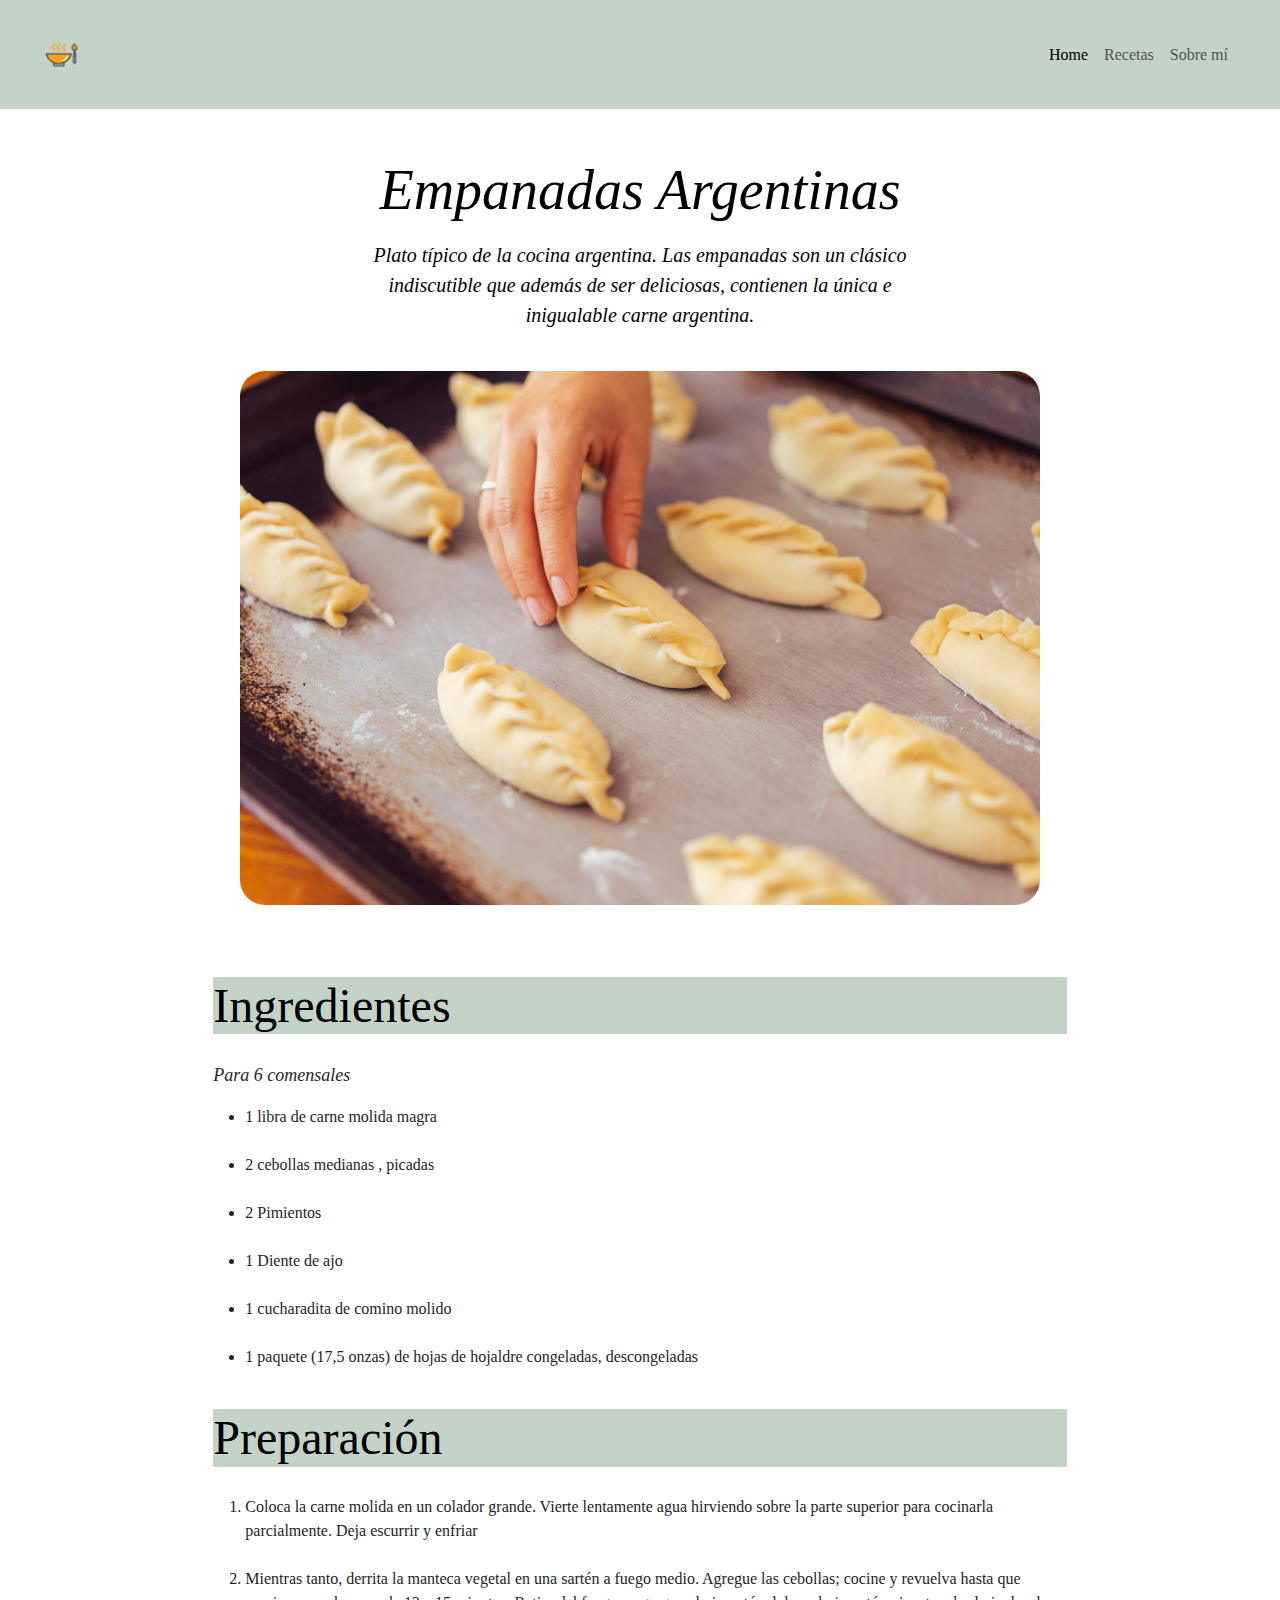
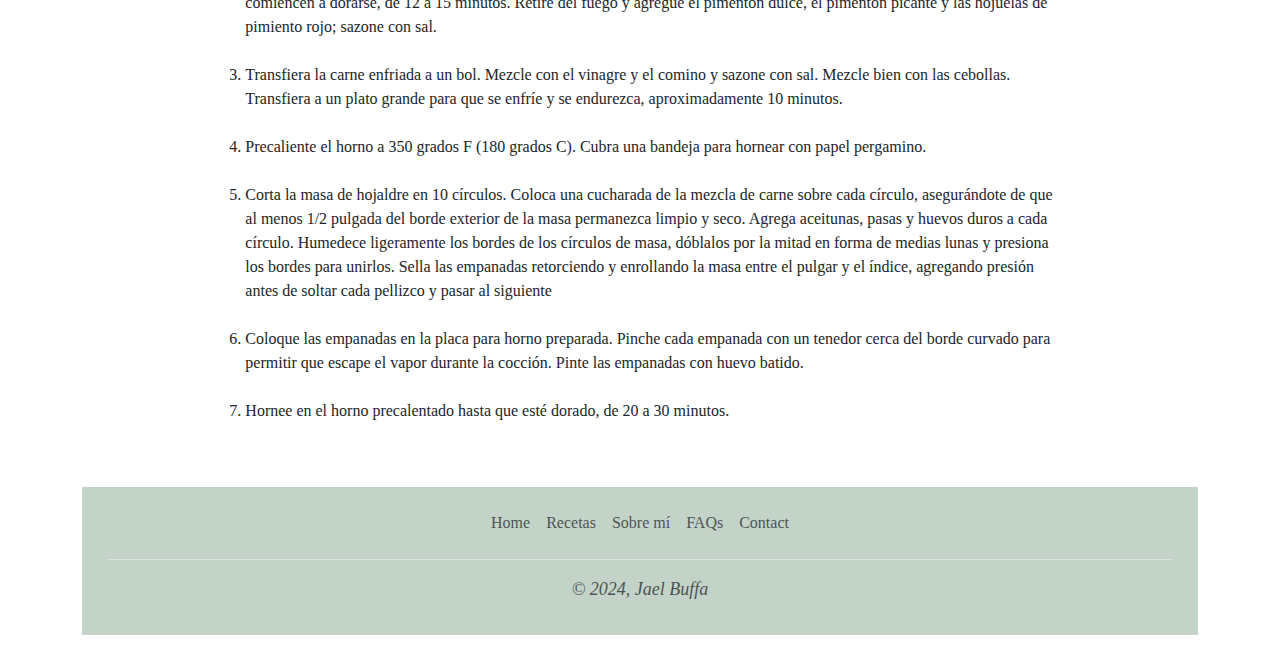
<file: Recipes/Empanadas.html>
<!DOCTYPE html>
<html lang="en">
<head>
    <meta charset="UTF-8">
    <meta name="viewport" content="width=device-width, initial-scale=1.0">
    <title>Empanadas Argentinas</title>
    <link href="https://cdn.jsdelivr.net/npm/bootstrap@5.3.3/dist/css/bootstrap.min.css" rel="stylesheet" integrity="sha384-QWTKZyjpPEjISv5WaRU9OFeRpok6YctnYmDr5pNlyT2bRjXh0JMhjY6hW+ALEwIH" crossorigin="anonymous">
    <link rel="stylesheet" href="../style.css">
</head>
<body>
    <nav class="navbar navbar-expand-md">
        <div class="container-fluid">
          <button class="navbar-toggler" type="button" data-bs-toggle="collapse" data-bs-target="#navbarTogglerDemo01" aria-controls="navbarTogglerDemo01" aria-expanded="false" aria-label="Toggle navigation">
            <span class="navbar-toggler-icon"></span>
          </button>
          <div class="collapse navbar-collapse" id="navbarTogglerDemo01">
            <a class="navbar-brand" href="#">
              <img src="../Images/food (1).png" width="35px" height="35px" style="
              margin-top: 0px;">
            </a>
            <ul class="navbar-nav d-flex justify-content-center align-items-center">
              <li class="nav-item">
                <a class="nav-link active" aria-current="page" href="../index.html">Home</a>
              </li>
              <li class="nav-item">
                <a class="nav-link" href="#">Recetas</a>
              </li>
              <li class="nav-item">
                <a class="nav-link" href="#">Sobre mí</a>
              </li>
            </ul>
          </div>
        </div>
      </nav>
     <div class="titleemp">
      <div class="p-4 p-md-5 mb-4 rounded text-body-emphasis">
        <div class="col-lg-6 px-0">
          <h1 class="display-4 fst-italic">Empanadas Argentinas</h1>
          <p class="lead my-3">Plato típico de la cocina argentina. Las empanadas son un clásico indiscutible que además de ser deliciosas, contienen la única e inigualable carne argentina.</p>
        </div>
        <div class="empanadas">
          <img src="../Images/pexels-cristian-rojas-8279639.jpg" width="800px">
        </div>
     </div>
    </div>
      <div class="empanadasbystep">
      <div class="col-md-8">
          <h2 class="display-5 link-body-emphasis mb-1">Ingredientes</h2><br>
          <p class="blog-post-meta">Para 6 comensales</p>

          <ul>
            <li>1 libra de carne molida magra</li><br>
            <li>2 cebollas medianas , picadas</li><br>
            <li>2 Pimientos</li><br>
            <li>1 Diente de ajo</li><br>
            <li>1 cucharadita de comino molido</li><br>
            <li>1 paquete (17,5 onzas) de hojas de hojaldre congeladas, descongeladas</li><br>
            </ul>
  
          <h2 class="display-5 link-body-emphasis mb-1">Preparación</h2><br>
          <ol>
            <li>Coloca la carne molida en un colador grande. Vierte lentamente agua hirviendo sobre la parte superior para cocinarla parcialmente. Deja escurrir y enfriar</li><br>
            <li>Mientras tanto, derrita la manteca vegetal en una sartén a fuego medio. Agregue las cebollas; cocine y revuelva hasta que comiencen a dorarse, de 12 a 15 minutos. Retire del fuego y agregue el pimentón dulce, el pimentón picante y las hojuelas de pimiento rojo; sazone con sal.</li><br>
            <li>Transfiera la carne enfriada a un bol. Mezcle con el vinagre y el comino y sazone con sal. Mezcle bien con las cebollas. Transfiera a un plato grande para que se enfríe y se endurezca, aproximadamente 10 minutos.</li><br>
            <li>Precaliente el horno a 350 grados F (180 grados C). Cubra una bandeja para hornear con papel pergamino.</li><br>
            <li>Corta la masa de hojaldre en 10 círculos. Coloca una cucharada de la mezcla de carne sobre cada círculo, asegurándote de que al menos 1/2 pulgada del borde exterior de la masa permanezca limpio y seco. Agrega aceitunas, pasas y huevos duros a cada círculo. Humedece ligeramente los bordes de los círculos de masa, dóblalos por la mitad en forma de medias lunas y presiona los bordes para unirlos. Sella las empanadas retorciendo y enrollando la masa entre el pulgar y el índice, agregando presión antes de soltar cada pellizco y pasar al siguiente</li><br>
            <li>Coloque las empanadas en la placa para horno preparada. Pinche cada empanada con un tenedor cerca del borde curvado para permitir que escape el vapor durante la cocción. Pinte las empanadas con huevo batido.</li><br>
            <li>Hornee en el horno precalentado hasta que esté dorado, de 20 a 30 minutos.</li><br>
        </ol>
      </div>
    </div>

    <div class="container">
        <footer class="py-3 my-4">
          <ul class="nav justify-content-center border-bottom pb-3 mb-3">
            <li class="nav-item"><a href="../index.html" class="nav-link px-2 text-body-secondary">Home</a></li>
            <li class="nav-item"><a href="#" class="nav-link px-2 text-body-secondary">Recetas</a></li>
            <li class="nav-item"><a href="#" class="nav-link px-2 text-body-secondary">Sobre mí</a></li>
            <li class="nav-item"><a href="#" class="nav-link px-2 text-body-secondary">FAQs</a></li>
            <li class="nav-item"><a href="#" class="nav-link px-2 text-body-secondary">Contact</a></li>
          </ul>
          <p class="text-center text-body-secondary">© 2024, Jael Buffa</p>
        </footer>
      </div>

    <script src="https://cdn.jsdelivr.net/npm/bootstrap@5.3.3/dist/js/bootstrap.bundle.min.js" integrity="sha384-YvpcrYf0tY3lHB60NNkmXc5s9fDVZLESaAA55NDzOxhy9GkcIdslK1eN7N6jIeHz" crossorigin="anonymous"></script>
    
</body>
</html>
</file>
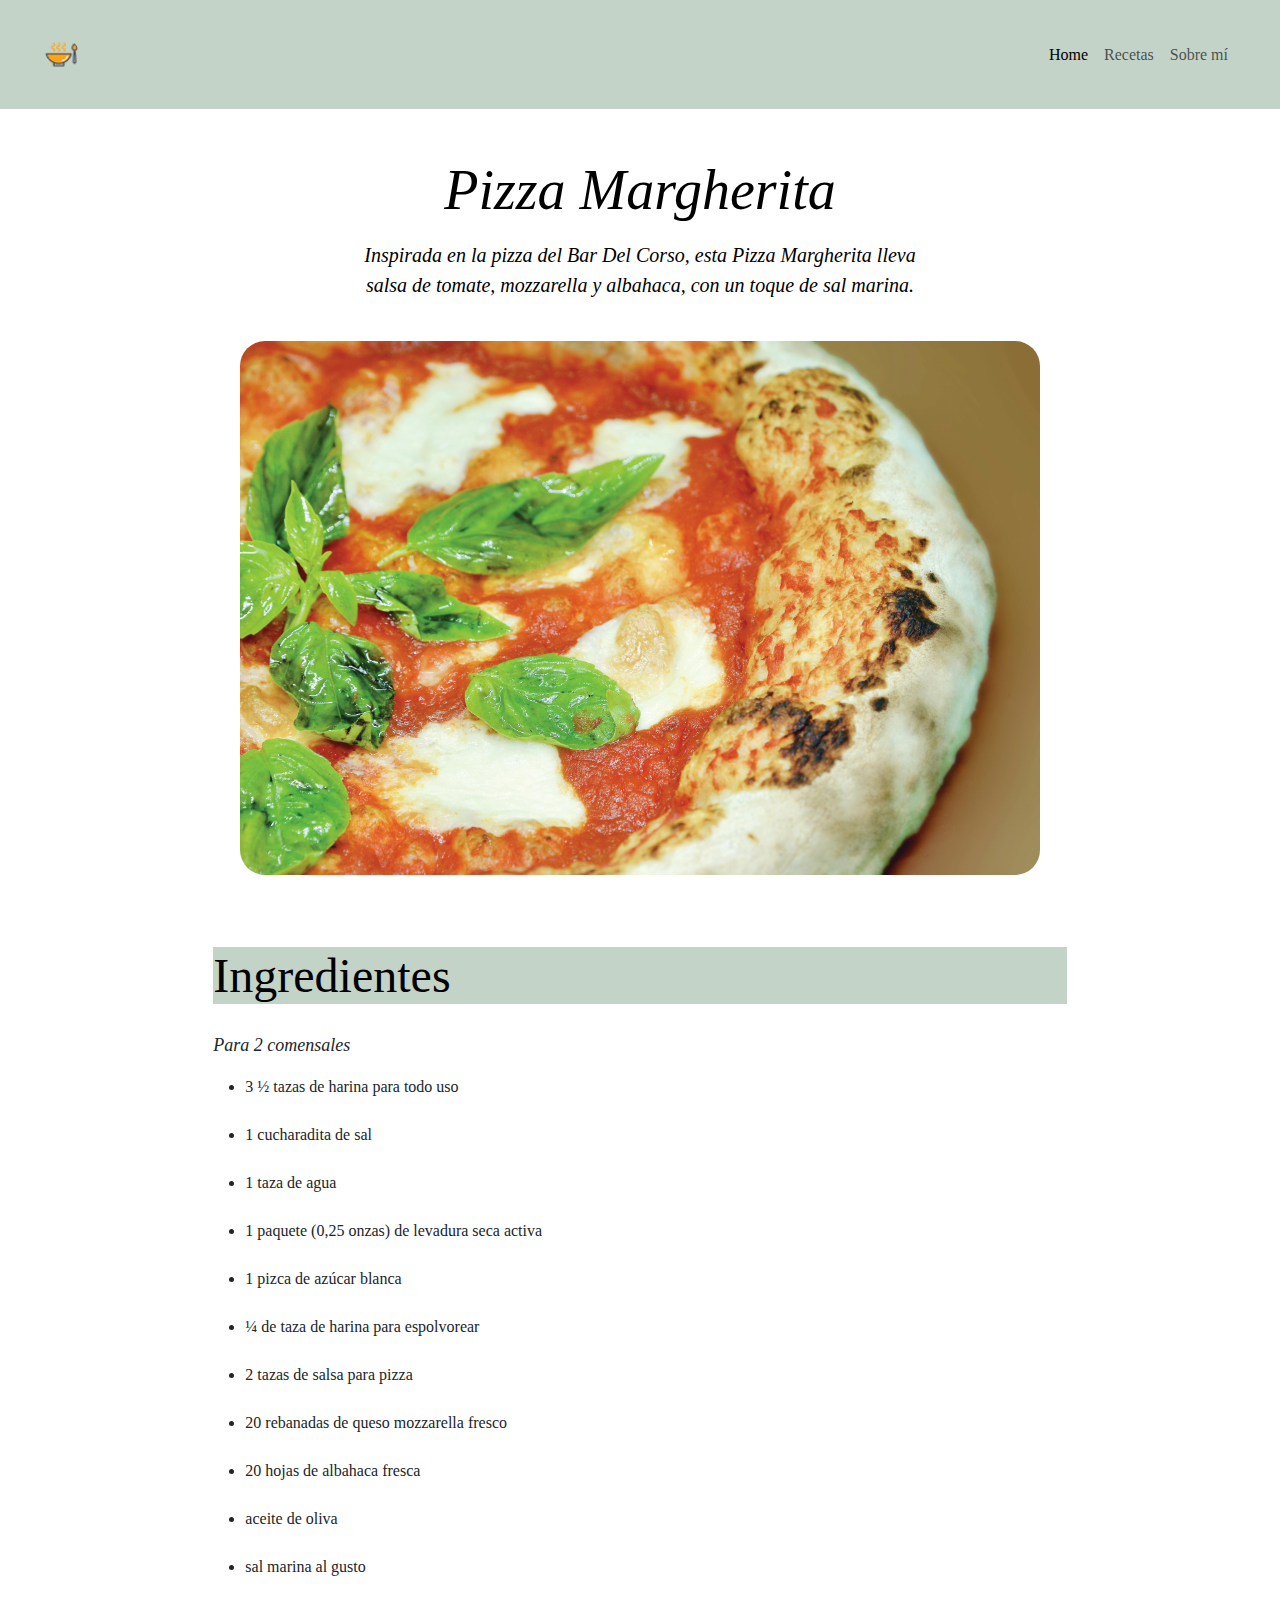
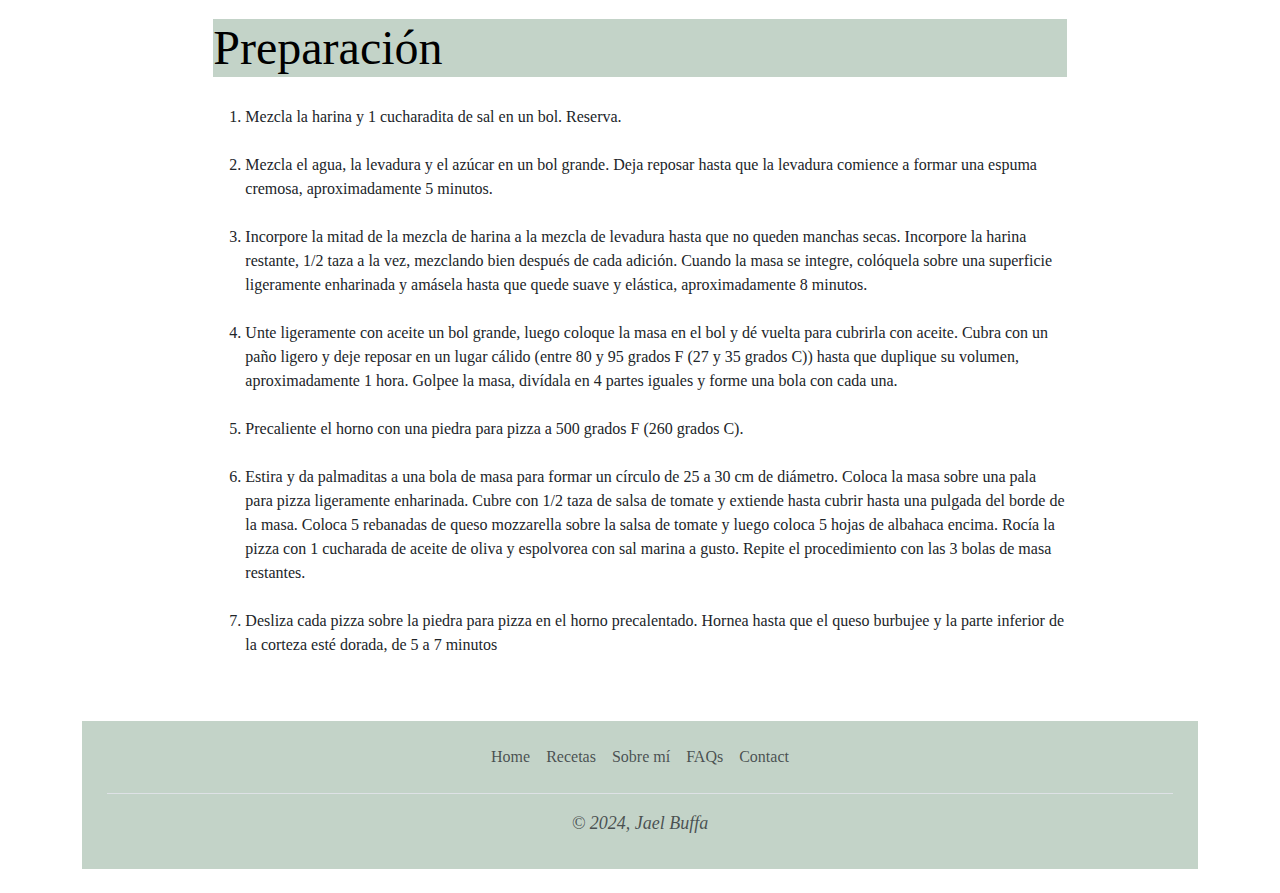
<file: Recipes/Pizza.html>
<!DOCTYPE html>
<html lang="en">
<head>
    <meta charset="UTF-8">
    <meta name="viewport" content="width=device-width, initial-scale=1.0">
    <title>Pizza Margherita</title>
    <link href="https://cdn.jsdelivr.net/npm/bootstrap@5.3.3/dist/css/bootstrap.min.css" rel="stylesheet" integrity="sha384-QWTKZyjpPEjISv5WaRU9OFeRpok6YctnYmDr5pNlyT2bRjXh0JMhjY6hW+ALEwIH" crossorigin="anonymous">
    <link rel="stylesheet" href="../style.css">
</head>
<body>
    <nav class="navbar navbar-expand-md">
        <div class="container-fluid">
          <button class="navbar-toggler" type="button" data-bs-toggle="collapse" data-bs-target="#navbarTogglerDemo01" aria-controls="navbarTogglerDemo01" aria-expanded="false" aria-label="Toggle navigation">
            <span class="navbar-toggler-icon"></span>
          </button>
          <div class="collapse navbar-collapse" id="navbarTogglerDemo01">
            <a class="navbar-brand" href="#">
              <img src="../Images/food (1).png" width="35px" height="35px" style="
              margin-top: 0px;">
            </a>
            <ul class="navbar-nav d-flex justify-content-center align-items-center">
              <li class="nav-item">
                <a class="nav-link active" aria-current="page" href="../index.html">Home</a>
              </li>
              <li class="nav-item">
                <a class="nav-link" href="#">Recetas</a>
              </li>
              <li class="nav-item">
                <a class="nav-link" href="#">Sobre mí</a>
              </li>
            </ul>
          </div>
        </div>
      </nav>

      <div class="titleemp">
        <div class="p-4 p-md-5 mb-4 rounded text-body-emphasis">
          <div class="col-lg-6 px-0">
            <h1 class="display-4 fst-italic">Pizza Margherita</h1>
            <p class="lead my-3">Inspirada en la pizza del Bar Del Corso, esta Pizza Margherita lleva salsa de tomate, mozzarella y albahaca, con un toque de sal marina.</p>
          </div>
          <div class="pizza">
              <img src="../Images/pexels-mographe-29609013.jpg" width="800px">
          </div>
        </div>
      </div>

      <div class="empanadasbystep">
        <div class="col-md-8">
            <h2 class="display-5 link-body-emphasis mb-1">Ingredientes</h2><br>
            <p class="blog-post-meta">Para 2 comensales</p>
  
            <ul>
                <li>3 ½ tazas de harina para todo uso</li><br>
                <li>1 cucharadita de sal</li><br>
                <li>1 taza de agua</li><br>
                <li>1 paquete (0,25 onzas) de levadura seca activa</li><br>
                <li>1 pizca de azúcar blanca</li><br>
                <li>¼ de taza de harina para espolvorear</li><br>
                <li>2 tazas de salsa para pizza</li><br>
                <li>20 rebanadas de queso mozzarella fresco</li><br>
                <li>20 hojas de albahaca fresca</li><br>
                <li>aceite de oliva</li><br>
                <li>sal marina al gusto</li><br>
            </ul>
    
            <h2 class="display-5 link-body-emphasis mb-1">Preparación</h2><br>
            <ol>
                <li>Mezcla la harina y 1 cucharadita de sal en un bol. Reserva.</li><br>
                <li>Mezcla el agua, la levadura y el azúcar en un bol grande. Deja reposar hasta que la levadura comience a formar una espuma cremosa, aproximadamente 5 minutos.</li><br>
                <li>Incorpore la mitad de la mezcla de harina a la mezcla de levadura hasta que no queden manchas secas. Incorpore la harina restante, 1/2 taza a la vez, mezclando bien después de cada adición. Cuando la masa se integre, colóquela sobre una superficie ligeramente enharinada y amásela hasta que quede suave y elástica, aproximadamente 8 minutos.</li><br>
                <li>Unte ligeramente con aceite un bol grande, luego coloque la masa en el bol y dé vuelta para cubrirla con aceite. Cubra con un paño ligero y deje reposar en un lugar cálido (entre 80 y 95 grados F (27 y 35 grados C)) hasta que duplique su volumen, aproximadamente 1 hora. Golpee la masa, divídala en 4 partes iguales y forme una bola con cada una.</li><br>
                <li>Precaliente el horno con una piedra para pizza a 500 grados F (260 grados C).</li><br>
                <li>Estira y da palmaditas a una bola de masa para formar un círculo de 25 a 30 cm de diámetro. Coloca la masa sobre una pala para pizza ligeramente enharinada. Cubre con 1/2 taza de salsa de tomate y extiende hasta cubrir hasta una pulgada del borde de la masa. Coloca 5 rebanadas de queso mozzarella sobre la salsa de tomate y luego coloca 5 hojas de albahaca encima. Rocía la pizza con 1 cucharada de aceite de oliva y espolvorea con sal marina a gusto. Repite el procedimiento con las 3 bolas de masa restantes.</li><br>
                <li>Desliza cada pizza sobre la piedra para pizza en el horno precalentado. Hornea hasta que el queso burbujee y la parte inferior de la corteza esté dorada, de 5 a 7 minutos</li><br>
            </ol>
        </div>
      </div>

    <div class="container">
        <footer class="py-3 my-4">
          <ul class="nav justify-content-center border-bottom pb-3 mb-3">
            <li class="nav-item"><a href="../index.html" class="nav-link px-2 text-body-secondary">Home</a></li>
            <li class="nav-item"><a href="#" class="nav-link px-2 text-body-secondary">Recetas</a></li>
            <li class="nav-item"><a href="#" class="nav-link px-2 text-body-secondary">Sobre mí</a></li>
            <li class="nav-item"><a href="#" class="nav-link px-2 text-body-secondary">FAQs</a></li>
            <li class="nav-item"><a href="#" class="nav-link px-2 text-body-secondary">Contact</a></li>
          </ul>
          <p class="text-center text-body-secondary">© 2024, Jael Buffa</p>
        </footer>
      </div>

    <script src="https://cdn.jsdelivr.net/npm/bootstrap@5.3.3/dist/js/bootstrap.bundle.min.js" integrity="sha384-YvpcrYf0tY3lHB60NNkmXc5s9fDVZLESaAA55NDzOxhy9GkcIdslK1eN7N6jIeHz" crossorigin="anonymous"></script>
    
</body>
</html>
</file>
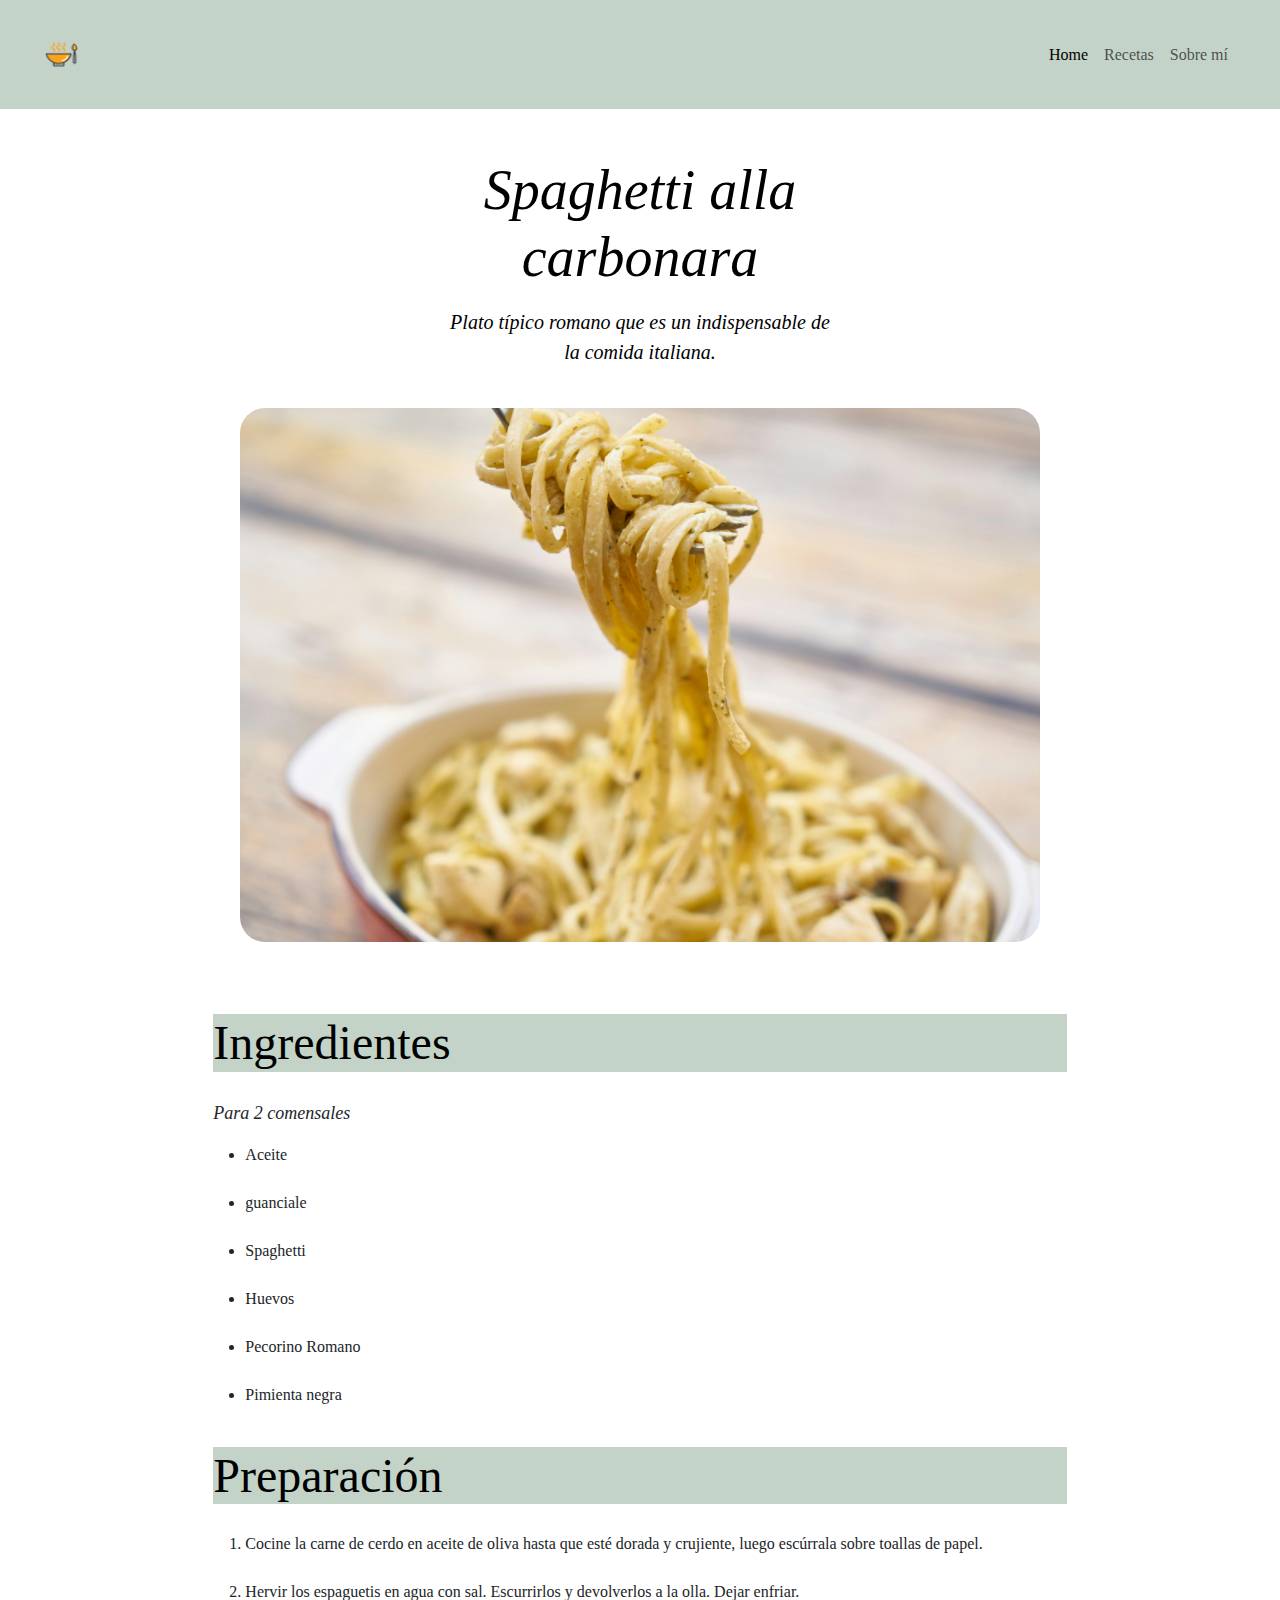
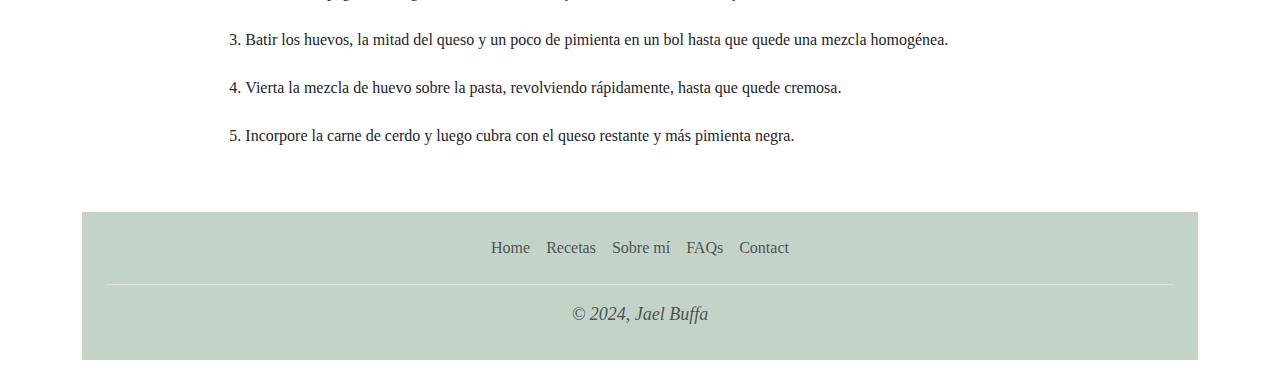
<file: Recipes/Spaghetti.html>
<!DOCTYPE html>
<html lang="en">
<head>
    <meta charset="UTF-8">
    <meta name="viewport" content="width=device-width, initial-scale=1.0">
    <title>Spaghetti alla carbonara</title>
    <link href="https://cdn.jsdelivr.net/npm/bootstrap@5.3.3/dist/css/bootstrap.min.css" rel="stylesheet" integrity="sha384-QWTKZyjpPEjISv5WaRU9OFeRpok6YctnYmDr5pNlyT2bRjXh0JMhjY6hW+ALEwIH" crossorigin="anonymous">
    <link rel="stylesheet" href="../style.css">
</head>
<body>
    <nav class="navbar navbar-expand-md">
        <div class="container-fluid">
          <button class="navbar-toggler" type="button" data-bs-toggle="collapse" data-bs-target="#navbarTogglerDemo01" aria-controls="navbarTogglerDemo01" aria-expanded="false" aria-label="Toggle navigation">
            <span class="navbar-toggler-icon"></span>
          </button>
          <div class="collapse navbar-collapse" id="navbarTogglerDemo01">
            <a class="navbar-brand" href="#">
              <img src="../Images/food (1).png" width="35px" height="35px" style="
              margin-top: 0px;">
            </a>
            <ul class="navbar-nav d-flex justify-content-center align-items-center">
              <li class="nav-item">
                <a class="nav-link active" aria-current="page" href="../index.html">Home</a>
              </li>
              <li class="nav-item">
                <a class="nav-link" href="#">Recetas</a>
              </li>
              <li class="nav-item">
                <a class="nav-link" href="#">Sobre mí</a>
              </li>
            </ul>
          </div>
        </div>
      </nav>

      <div class="titleemp">
        <div class="p-4 p-md-5 mb-4 rounded text-body-emphasis">
          <div class="col-lg-6 px-0">
            <h1 class="display-4 fst-italic">Spaghetti alla carbonara</h1>
            <p class="lead my-3">Plato típico romano que es un indispensable de la comida italiana.</p>
          </div>
          <div class="spaghetti">
              <img src="../Images/pexels-enginakyurt-2703468.jpg" width="800px">
          </div>
        </div>
      </div>

      <div class="empanadasbystep">
        <div class="col-md-8">
            <h2 class="display-5 link-body-emphasis mb-1">Ingredientes</h2><br>
            <p class="blog-post-meta">Para 2 comensales</p>
  
            <ul>
                <li>Aceite</li><br>
                <li>guanciale</li><br>
                <li>Spaghetti</li><br>
                <li>Huevos</li><br>
                <li>Pecorino Romano</li><br>
                <li>Pimienta negra</li><br>
            </ul>
    
            <h2 class="display-5 link-body-emphasis mb-1">Preparación</h2><br>
            <ol>
                <li>Cocine la carne de cerdo en aceite de oliva hasta que esté dorada y crujiente, luego escúrrala sobre toallas de papel.</li><br>
                <li>Hervir los espaguetis en agua con sal. Escurrirlos y devolverlos a la olla. Dejar enfriar.</li><br>
                <li>Batir los huevos, la mitad del queso y un poco de pimienta en un bol hasta que quede una mezcla homogénea.</li><br>
                <li>Vierta la mezcla de huevo sobre la pasta, revolviendo rápidamente, hasta que quede cremosa.</li><br>
                <li>Incorpore la carne de cerdo y luego cubra con el queso restante y más pimienta negra.</li><br>
            </ol>
        </div>
      </div>

      <div class="container">
        <footer class="py-3 my-4">
          <ul class="nav justify-content-center border-bottom pb-3 mb-3">
            <li class="nav-item"><a href="../index.html" class="nav-link px-2 text-body-secondary">Home</a></li>
            <li class="nav-item"><a href="#" class="nav-link px-2 text-body-secondary">Recetas</a></li>
            <li class="nav-item"><a href="#" class="nav-link px-2 text-body-secondary">Sobre mí</a></li>
            <li class="nav-item"><a href="#" class="nav-link px-2 text-body-secondary">FAQs</a></li>
            <li class="nav-item"><a href="#" class="nav-link px-2 text-body-secondary">Contact</a></li>
          </ul>
          <p class="text-center text-body-secondary">© 2024, Jael Buffa</p>
        </footer>
      </div>

    <script src="https://cdn.jsdelivr.net/npm/bootstrap@5.3.3/dist/js/bootstrap.bundle.min.js" integrity="sha384-YvpcrYf0tY3lHB60NNkmXc5s9fDVZLESaAA55NDzOxhy9GkcIdslK1eN7N6jIeHz" crossorigin="anonymous"></script>
    
</body>
</html>
</file>
<file: style.css>
body {
    font-family: 'Times New Roman', Times, serif;
}

nav {
    background-color: rgb(195, 211, 200);
}

.navbar {
    padding:  2rem;
}

.navbar-collapse {
    align-items: center;
    justify-content: space-between;

}


@media screen and (max-width: 767px) {
    .navbar-brand {
        display: none;
    }
}


section {
    display: flex;
    flex-direction: column;
    align-items: center;
    justify-content: center;
}

  #chefImage {
    box-shadow: 2px 5rem 3rem rgba(0, 0, 0, 0.175) !important;
}


.card {
    border: none;
    text-align: center;
}

.recetasmenu {
    display: flex;
    justify-content: center;
    align-items: center;
    gap: 82px;
}

a {
    outline: none;
    text-decoration: none;
    color: black;
    font-weight: bolder;
    font-size: large;
}


#recetasDest {
    margin-top: 85px;
    padding-top: 50px;
    display: flex;
    flex-direction: column;
    align-items: center;
}

#recetasDest > h2 {
    background-color:rgb(255, 255, 255);
    font-size: 3rem;
    margin-top: 50px;
}

.titleemp {
    display: flex;
    align-items: center;
    text-align: center;
    justify-content: center;
}

.titleemp > div {
    display: flex;
    flex-direction: column;
    align-items: center;
    text-align: center;
    justify-content: center;
}

.recipes {
    width: 100%;
    margin-top: 100px;
    padding: 2rem;
    background-color:  rgb(195, 211, 200);
}


h2 {
    background-color:  rgb(195, 211, 200);
}

p {
    font-size: 18px;
    font-style: italic;
}

.empanadasbystep {
    display: flex;
    justify-content: center;
    align-items: center;
}


img {
    border-radius: 25px;
    margin-top: 25px;
}


@media only screen and (max-width: 768px) {
    div {
      width: 100%;
    }
  }

  @media only screen and (min-width: 320px) {
    .recetasmenu {
      flex-wrap: wrap;
    }
  }

@media only screen and (max-width: 480px) {
    .empanadas, .pizza, .spaghetti {
      width: 100%;
    }
  }


footer {
    padding: 25px;
    margin-top: 50px;
    background-color:  rgb(195, 211, 200);
}
</file>
